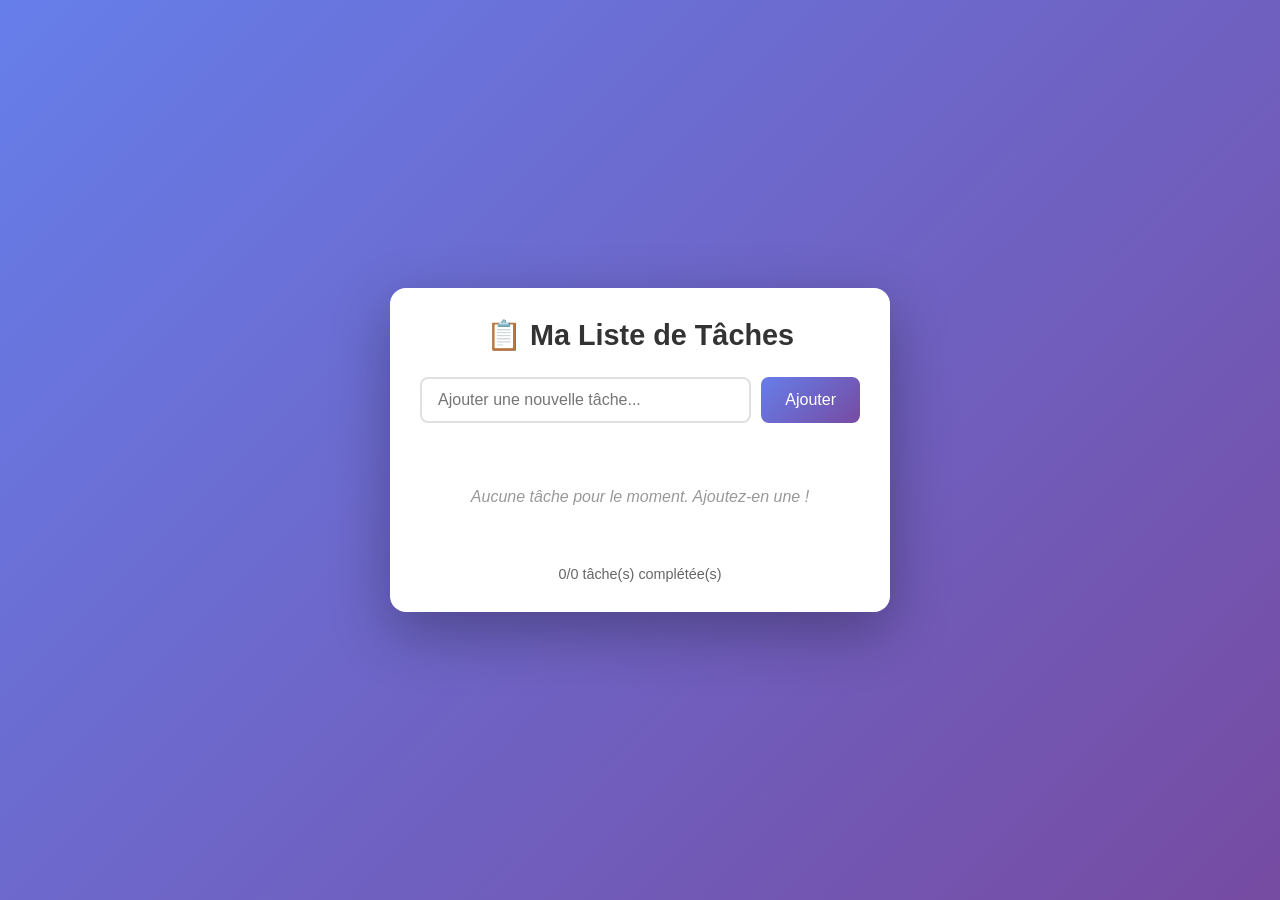
<file: index.html>
<!DOCTYPE html>
<html lang="fr">
<head>
    <meta charset="UTF-8">
    <meta name="viewport" content="width=device-width, initial-scale=1.0">
    <title>Ma Liste de Tâches</title>
    <link rel="stylesheet" href="./css/style.css">
</head>
<body>
    <div class="container">
        <h1>📋 Ma Liste de Tâches</h1>

        <div class="input-section">
            <input type="text" id="taskInput" placeholder="Ajouter une nouvelle tâche..." autocomplete="off">
            <button id="addBtn">Ajouter</button>
        </div>

        <ul id="taskList"></ul>

        <p class="task-count" id="taskCount"></p>
    </div>

    <script src="./js/script.js"></script>
</body>
</html>
</file>
<file: css/style.css>
* {
    margin: 0;
    padding: 0;
    box-sizing: border-box;
}

body {
    font-family: 'Segoe UI', Tahoma, Geneva, Verdana, sans-serif;
    background: linear-gradient(135deg, #667eea 0%, #764ba2 100%);
    min-height: 100vh;
    display: flex;
    justify-content: center;
    align-items: center;
    padding: 20px;
}

.container {
    background: white;
    border-radius: 16px;
    box-shadow: 0 20px 60px rgba(0, 0, 0, 0.3);
    width: 100%;
    max-width: 500px;
    padding: 30px;
}

h1 {
    color: #333;
    text-align: center;
    margin-bottom: 25px;
    font-size: 1.8rem;
}

.input-section {
    display: flex;
    gap: 10px;
    margin-bottom: 25px;
}

#taskInput {
    flex: 1;
    padding: 12px 16px;
    border: 2px solid #e0e0e0;
    border-radius: 8px;
    font-size: 1rem;
    transition: border-color 0.3s ease;
}

#taskInput:focus {
    outline: none;
    border-color: #667eea;
}

#addBtn {
    padding: 12px 24px;
    background: linear-gradient(135deg, #667eea 0%, #764ba2 100%);
    color: white;
    border: none;
    border-radius: 8px;
    font-size: 1rem;
    cursor: pointer;
    transition: transform 0.2s ease, box-shadow 0.2s ease;
}

#addBtn:hover {
    transform: translateY(-2px);
    box-shadow: 0 5px 20px rgba(102, 126, 234, 0.4);
}

#taskList {
    list-style: none;
}

.task-item {
    display: flex;
    align-items: center;
    padding: 15px;
    background: #f8f9fa;
    border-radius: 8px;
    margin-bottom: 10px;
    transition: all 0.3s ease;
}

.task-item:hover {
    background: #f0f1f3;
}

.task-item.completed {
    opacity: 0.6;
}

.task-item.completed .task-text {
    text-decoration: line-through;
    color: #888;
}

.task-checkbox {
    width: 22px;
    height: 22px;
    margin-right: 15px;
    cursor: pointer;
    accent-color: #667eea;
}

.task-text {
    flex: 1;
    color: #333;
    font-size: 1rem;
}

.delete-btn {
    background: #ff4757;
    color: white;
    border: none;
    padding: 8px 16px;
    border-radius: 6px;
    cursor: pointer;
    font-size: 0.85rem;
    transition: background 0.2s ease;
}

.delete-btn:hover {
    background: #ff3344;
}

.empty-state {
    text-align: center;
    color: #999;
    padding: 40px 20px;
    font-style: italic;
}

.task-count {
    text-align: center;
    color: #666;
    margin-top: 20px;
    font-size: 0.9rem;
}
</file>
